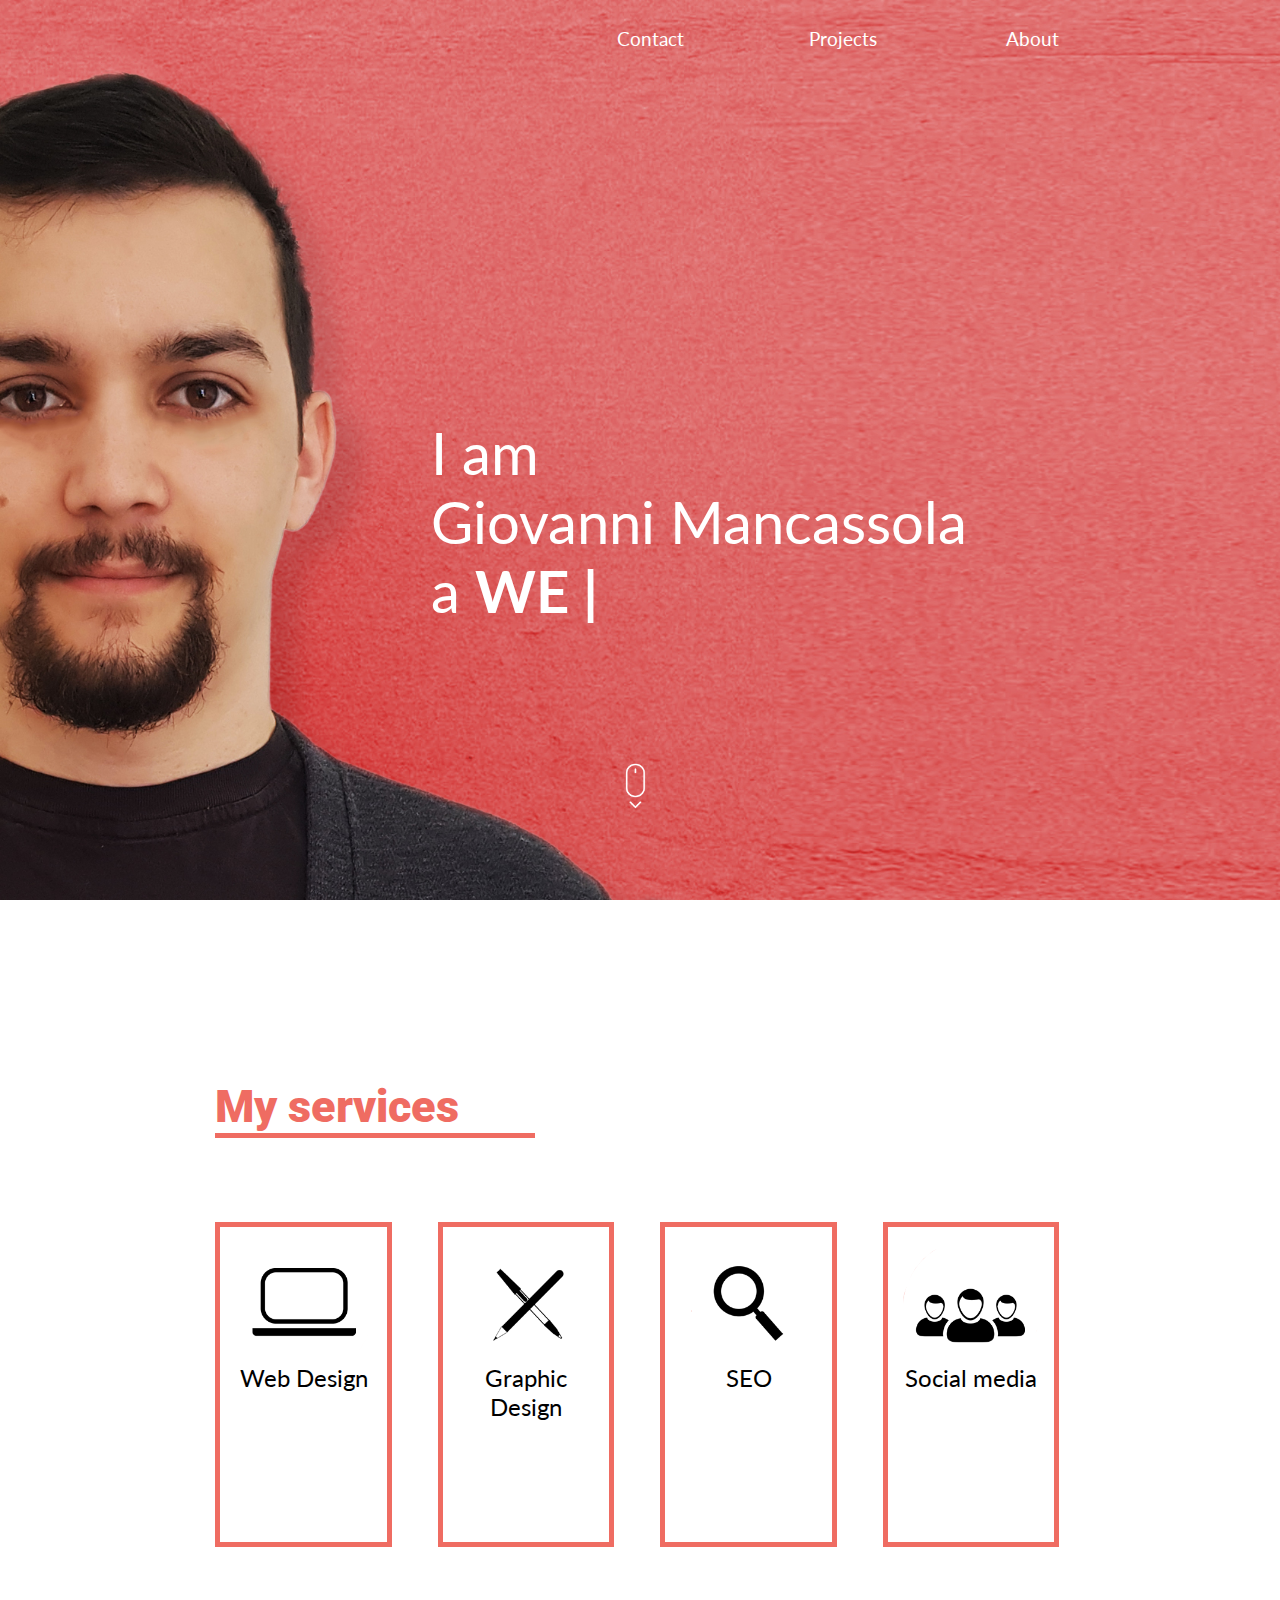
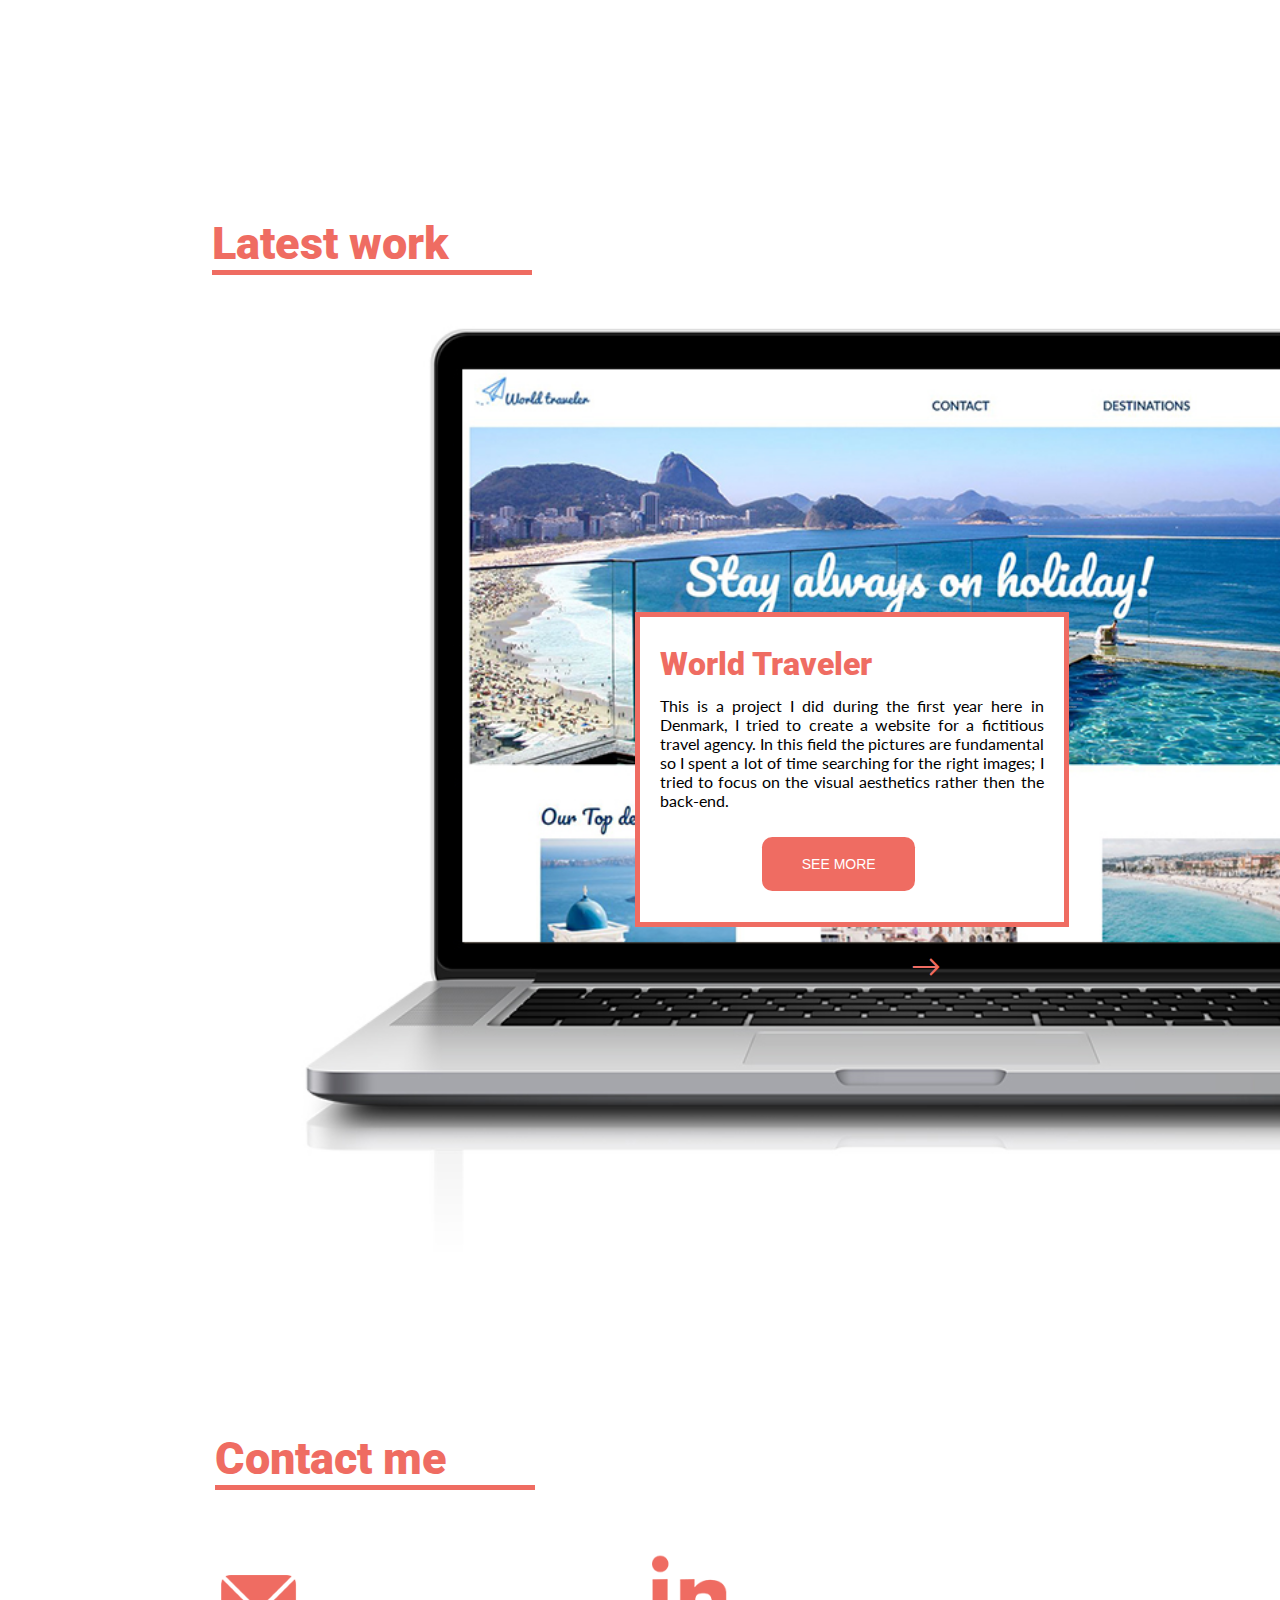
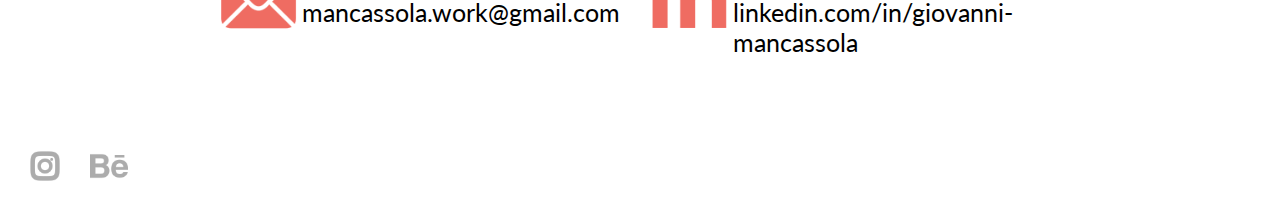
<file: index.html>
<!doctype html>
<html>
<head>
<meta charset="utf-8">
<title>Portfolio Giovanni Mancassola</title>
<meta name="viewport" content="width=device-width, initial-scale=1">
<link href="style_sheet.css" rel="stylesheet" type="text/css">
<link href="https://fonts.googleapis.com/css?family=Lato|Roboto:900" rel="stylesheet">
</head>

<body>
<section class="navBar">
<nav class="nav1">
	<ul id="ulContainer">
		<li class="mainNavL navLinkHP"><a href="about.html">About</a></li>
		<li class="mainNavM navLinkHP"><a href="projects.html">Projects</a></li>
		<li class="mainNavR navLinkHP"><a href="contact.html">Contact</a></li>
	</ul>
</nav>	
	
<article class="presentation">
	<p class="firstText">I am <br>Giovanni Mancassola<br>a <b class="secondText" id="example4"></b></p>
	<img class="scrollicon" src="images/scrollicon.png">
</article>
</section>
	
<section class="servicesWrap">
	<div class="title"><h2 class="titleStyle">My services</h2><div class="boxTitle"></div></div>
	
    <div class="servicesIcon">
		<div class="iconPlusText" onmouseover="showWhitePic1()" onmouseout="showBlackPic1()">
            <a href="services.html">
            <img id="servicesIconStyleHover1" src="images/servicesIcon1Hover.png">
            <img id="servicesIconStyle1" src="images/servicesIcon1.png">
            <p id="servicesIconTextStyle">Web Design</p>
            </a>
		</div>
		
        <div class="iconPlusText" onmouseover="showWhitePic2()" onmouseout="showBlackPic2()">
            <a href="services.html">
            <img id="servicesIconStyleHover2" src="images/servicesIcon2Hover.png">
            <img id="servicesIconStyle2" src="images/servicesIcon2.png">
            <p id="servicesIconTextStyle">Graphic Design</p>
            </a>
        </div>
		
        <div class="iconPlusText" onmouseover="showWhitePic3()" onmouseout="showBlackPic3()">
            <a href="services.html">
            <img id="servicesIconStyleHover3" src="images/servicesIcon3Hover.png">
            <img id="servicesIconStyle3" src="images/servicesIcon3.png">
            <p id="servicesIconTextStyle">SEO</p>
            </a>
        </div>
		
        <div class="iconPlusTextR" onmouseover="showWhitePic4()" onmouseout="showBlackPic4()">
            <a href="services.html">
            <img id="servicesIconStyleHover4" src="images/servicesIcon4Hover.png">
            <img id="servicesIconStyle4" src="images/servicesIcon4.png">
            <p id="servicesIconTextStyle">Social media</p>
            </a>
        </div>
	</div>
    
</section>
	
<section class="latestWorkWrap">
	<div class="title"><h2 class="titleStyle">Latest work</h2><div class="boxTitle"></div></div>
	<div class="bigLabel">
		<h2 class="latestWorkTitle">World Traveler</h2>
		<p class="textLatestWork">This is a project I did during the first year here in Denmark, I tried to create a website for a fictitious travel agency. In this field the pictures are fundamental so I spent a lot of time searching for the right images; I tried to focus on the visual aesthetics rather then the back-end.</p>
		<div class="buttonAndArrow">
            <a href="single_project.html">
            <button class="buttonStyleLatestWork">SEE MORE</button><i id="iconButtonAnimation">&rarr;</i>
            </a>
        </div>
	</div>
</section>
	
<section class="contactWrap">
    <div class="title"><h2 class="titleStyle">Contact me</h2><div class="boxTitle"></div></div>
    
    <div class="mailContact">
        <img class="contactIcon" src="images/mailIcon.png">
        <p class="textContactHomePage">mancassola.work@gmail.com</p>
    </div>
    
    <div class="linkedinContact">
        <img class="contactIcon" src="images/linkedinIcon.png">
        <p class="textContactHomePage">linkedin.com/in/giovanni-mancassola</p>
    </div>
</section>


<a href="https://www.instagram.com/" target="_blank"><img class="footerIcon" src="images/logoIG.png"></a>
<a href="https://www.behance.net" target="_blank"><img class="footerIcon" src="images/logoBE.png"></a>
<script src="typeit.js"></script>
<script src="buttare.js"></script>
</body>
</html>
</file>
<file: style_sheet.css>
@charset "utf-8";
* {
	padding: 0;
	margin: 0;
	}
	body{
	font-family: 'Lato', sans-serif;
}
	ul {
	list-style: none;
}
	a {
	text-decoration: none;
	color: inherit;
}
	p {
	text-align: justify;
}

/* ------------------HOME ------------------->*/
.navBar {
height: 100vh;
background-image: url("images/intoBackground.jpg");
background-size: cover;
color: white;
font-size: 1.2em;
display: grid;
grid-template-columns: 1fr 1fr 1fr 1fr 1fr 1fr 1fr 1fr 1fr 1fr 1fr 1fr;
grid-gap: 1vw;
grid-template-rows: repeat(2, auto);
grid-template-areas: 
". . . . nav1 nav1 nav1 nav1 nav1 nav1 . ."
". . . . presentation presentation presentation presentation presentation presentation . .";
}
.nav1{
grid-area: nav1;
margin-top: 3vh;
}
.presentation{
grid-area: presentation;
margin: 30vh 0 0;
}
.mainNavL {
float: left;	
}
.mainNavM {
float: left;
margin: 0 20vw;
}
.mainNavR {
float: left;
}
.navLinkHP {
width:5vw;
text-align:center;
}
.navLinkHP:hover {
border-bottom: white 2px solid;
}
.firstText{
font-size: 3em;	
}
.secondText{
font-size: 1.em;	
}
.scrollicon{
width: 4vw;
margin: 15vh 14vw 0;
}

.servicesWrap {
margin: 20vh 0 0vh;
display: grid;
grid-template-columns: 1fr 1fr 1fr 1fr 1fr 1fr 1fr 1fr 1fr 1fr 1fr 1fr;
grid-gap: 1vw;
grid-template-rows: repeat(2, auto);
grid-template-areas: 
". . title title title title title . . . . ."
". . servicesIcon servicesIcon servicesIcon servicesIcon servicesIcon servicesIcon servicesIcon servicesIcon . .";
}
.title{
grid-area: title;
font-family: 'Roboto', sans-serif;
}
.titleStyle{
font-size: 45px;
color:#ef6c62;
font-weight:900;
}
.boxTitle{
width: 25vw;
height: 0.5vh;
background-color: #ef6c62;
}
.servicesIcon{
grid-area: servicesIcon;
margin-top: 8vh;
}
.iconPlusText{
float: left;
background-color: white;
border: #ef6c62 solid 5px;
width: 13vw;
height: 35vh;
margin-right: 3.6vw;
color: black;
box-shadow: 0;
}
.iconPlusText:hover{
background-color: #ef6c62;
color: white;
box-shadow: 0 4px 8px 0 rgba(0, 0, 0, 0.2), 0 6px 20px 0 rgba(0, 0, 0, 0.19);	
}
.iconPlusTextR{
float: left;
border: #ef6c62 solid 5px;
width: 13vw;
height: 35vh;
background-color: white;
color: black;
box-shadow: 0;
}
.iconPlusTextR:hover{
background-color: #ef6c62;
color: white;
box-shadow: 0 4px 8px 0 rgba(0, 0, 0, 0.2), 0 6px 20px 0 rgba(0, 0, 0, 0.19);	
}
#servicesIconStyle1 {
width: 12vw;
margin-left: 0.7vw;
display:block;
}
#servicesIconStyleHover1{
width: 12vw;
margin-left: 0.7vw;
display:none;
}
#servicesIconStyle2 {
width: 12vw;
margin-left: 0.7vw;
display:block;
}
#servicesIconStyleHover2{
width: 12vw;
margin-left: 0.7vw;
display:none;
}
#servicesIconStyle3 {
width: 12vw;
margin-left: 0.7vw;
display:block;
}
#servicesIconStyleHover3{
width: 12vw;
margin-left: 0.7vw;
display:none;
}
#servicesIconStyle4 {
width: 12vw;
margin-left: 0.7vw;
display:block;
}
#servicesIconStyleHover4{
width: 12vw;
margin-left: 0.7vw;
display:none;
}
#servicesIconTextStyle{
margin:-3vh 1.2vw;
font-size: 1.5em;
text-align:center;
}

.latestWorkWrap {
height: 115vh;
background-image: url(images/latestWork.jpg);
background-size: cover;
margin: 30vh 0 20vh;
display: grid;
grid-template-columns: 1fr 1fr 1fr 1fr 1fr 1fr 1fr 1fr 1fr 1fr 1fr 1fr;
grid-gap: 1vw;
grid-template-rows: repeat(2, auto);
grid-template-areas: 
". . title title title title title . . . . ."
". . . . . . bigLabel bigLabel bigLabel bigLabel . .";
}
.bigLabel{
grid-area: bigLabel;
border: 5px solid #ef6c62;
background-color: white;
width: 30vw;
height: 30vh;
padding: 15px 20px 20px;
}
.latestWorkTitle{
line-height: 2;
font-family: 'Roboto', sans-serif;
font-weight:900;
font-size:2em;
color: #ef6c62;;
}
.textLatestWork{
font-size: 1em;
text-align: justify;
}
.buttonAndArrow{
margin: 0 8vw;
}
.buttonStyleLatestWork{
background-color: #ef6c62;
font-size: 14px;
color: white;
border: none;
cursor: pointer;
margin: 3vh 0vw;
width: 12vw;
height: 6vh;
border-radius: 0.8vw;
}
#iconButtonAnimation{
padding-top: 3.2vh;	
transition: 1s;
display: block;
font-size: 30px;
color: #ef6c62;
float: right;
}
.buttonStyleLatestWork:hover + #iconButtonAnimation{
transform: translate(-45px,0px);
color: white; 
}

.contactWrap {
margin: 0vh 0 10vh;
display: grid;
grid-template-columns: 1fr 1fr 1fr 1fr 1fr 1fr 1fr 1fr 1fr 1fr 1fr 1fr;
grid-gap: 1vw;
grid-template-rows: repeat(2, auto);
grid-template-areas: 
". . title title title title title . . . . ."
". . mailContact mailContact mailContact mailContact linkedinContact linkedinContact linkedinContact linkedinContact . .";
}
.mailContact{
grid-area:mailContact;
margin-top:5vh;
}
.linkedinContact{
grid-area:linkedinContact;
margin-top:5vh;
}
.contactIcon{
float:left;
height: 10vh;	
}
.textContactHomePage{
padding: 5.5vh 0 0 6vw;
font-size:25px;
}
/* <------------------ HOME -------------------*/
/* <------------------ FOOTER -------------------*/
.footerIcon {
float:left;
width: 3vw;
margin: 0 0 2vh 2vw;
}
/* <------------------ FOOTER -------------------*/
/* <------------------SERVICES -------------------> */
.servicesPageWrap {
margin: 15vh 0 00vh;
display: grid;
grid-template-columns: 1fr 1fr 1fr 1fr 1fr 1fr 1fr 1fr 1fr 1fr 1fr 1fr;
grid-gap: 1vw;
grid-template-rows: repeat(2, auto);
grid-template-areas: 
". . title title title title title . . . . ."
". . iconServicesPage1 iconServicesPage1 iconServicesPage1 textServices1 textServices1 textServices1 textServices1 textServices1 . ."
". . iconServicesPage2 iconServicesPage2 iconServicesPage2 textServices2 textServices2 textServices2 textServices2 textServices2 . ."
". . iconServicesPage3 iconServicesPage3 iconServicesPage3 textServices3 textServices3 textServices3 textServices3 textServices3 . ."
". . iconServicesPage4 iconServicesPage4 iconServicesPage4 textServices4 textServices4 textServices4 textServices4 textServices4 . .";
}
.iconServicesPage1{
grid-area: iconServicesPage1;
}
.textServices1{
grid-area: textServices1;
padding-top: 8vh;
}
.iconServicesPage2{
grid-area: iconServicesPage2;
}
.textServices2{
grid-area: textServices2;
padding-top: 8vh;
}
.iconServicesPage3{
grid-area: iconServicesPage3;
}
.textServices3{
grid-area: textServices3;
padding-top: 8vh;
}
.iconServicesPage4{
grid-area: iconServicesPage4;
margin-top: -5vh;
}
.textServices4{
grid-area: textServices4;
padding-top: 8vh;
}
/* <------------------SERVICES -------------------> */
/* ------------------GENERAL NAV BAR ------------------->*/
.navBarGeneral {
color: #6f6f6f;
font-size: 1.2em;
display: grid;
grid-template-columns: 1fr 1fr 1fr 1fr 1fr 1fr 1fr 1fr 1fr 1fr 1fr 1fr;
grid-gap: 1vw;
grid-template-rows: repeat(2, auto);
grid-template-areas: 
". . nav1 nav1 nav1 nav1 nav1 nav1 nav1 nav1 . ."
}
.nav1{
grid-area: nav1;
margin-top: 3vh;
}
.mainNavHome {
float: left;
font-weight: bold;
}
.mainNavL {
float: right;	
}
.mainNavM {
float: right;
margin: 0 10vw;
}
.mainNavR {
float: right;
}
.navLink {
width:5vw;
text-align:center;
}
.active, .navLink:hover {
border-bottom: #ef6c62 2px solid;
}
/* ------------------ GENERAL NAV BAR ------------------->*/
/* ------------------ CONTACT ------------------->*/
.contactPageWrap {
margin: 15vh 0 10vh;
display: grid;
grid-template-columns: 1fr 1fr 1fr 1fr 1fr 1fr 1fr 1fr 1fr 1fr 1fr 1fr;
grid-gap: 1vw;
grid-template-rows: repeat(4, auto);
grid-template-areas:
". . imageContact imageContact imageContact imageContact imageContact imageContact imageContact imageContact. ."
". . title title title title title . . . . ."
". . contactInfo contactInfo contactInfo contactInfo textContact textContact textContact textContact . ."
}
.imageContact {
grid-area: imageContact;
margin: 0 0 7vh;
height: 46.4vh;
}
#boxTitleContact{
width: 30vw;
}
.contactInfo{
grid-area: contactInfo;
}
.iconContactPage{
float:left;
height: 7vh;	
}
.textContact{
grid-area: textContact;
margin-top: -3vh;
}
.textInfoContactPage{
padding: 3vh 0 0 4vw;
font-size:25px;
}
.mailContactPage{
margin-bottom: 4vh;
}
/* <------------------CONTACT -------------------*/
/* ------------------ABOUT ------------------->*/
.introAboutWrap {
margin: 15vh 0 0vh;
display: grid;
grid-template-columns: 1fr 1fr 1fr 1fr 1fr 1fr 1fr 1fr 1fr 1fr 1fr 1fr;
grid-gap: 1vw;
grid-template-rows: repeat(2, auto);
grid-template-areas:
". . imageAbout imageAbout imageAbout titleTextIconAbout titleTextIconAbout titleTextIconAbout titleTextIconAbout titleTextIconAbout titleTextIconAbout .";
}
.imageAbout {
grid-area: imageAbout;
height: 90vh;
}
.titleTextIconAbout {
grid-area: titleTextIconAbout;
}
.aboutTitle{
font-family: 'Roboto', sans-serif;	
}
.textAbout{
margin: 10vh 0 0;
}
.iconAbout{
margin: 0vh 0 0;
}
.iconTextAbout{
margin: 3vh 0 0 7vw;
float:right;
}
.introIconAbout{
float: left;
width: 2vw;
}
.introIconAboutMail{
float: left;
margin: 0.5vh 0 0;
width: 2vw;
}
.introTextAbout {
padding: 1.5vh 0 0 3vw;
font-size:20px;
}
.studiesWrap {
margin: -9vh 0 10vh;
display: grid;
grid-template-columns: 1fr 1fr 1fr 1fr 1fr 1fr 1fr 1fr 1fr 1fr 1fr 1fr;
grid-gap: 1vw;
grid-template-rows: repeat(2, auto);
grid-template-areas:
". . aboutLongTitle aboutLongTitle aboutLongTitle aboutLongTitle aboutLongTitle . . . . ."
". . logoTextAbout logoTextAbout logoTextAbout logoTextAbout logoTextAbout logoTextAbout logoTextAbout logoTextAbout . .";
}
.aboutLongTitle {
font-family: 'Roboto', sans-serif;
grid-area: aboutLongTitle;
}
.boxTitleAbout{
height: 60vh;
border-top: 0.5vh solid #ef6c62;
border-right: 0.5vh solid #ef6c62;
width: 42vw;	
}
.logoTextAbout {
grid-area: logoTextAbout;
}
.logoText{
margin: -55vh 0vw 25vh 25.3vw;
}
.courseName{
font-weight: bold;
line-height: 3vh;
}
.logoStudiesWorkAbout {
float: left;
width: 15vw;
}
.textStudiesWorkAbout {
float: left;
margin: 3vh 0 0 3vw;
}
.textStudiesWorkAbout2 {
float: left;
margin: 15vh 0 0 3vw;
}
.textStudiesWorkAbout3 {
float: left;
margin: 4.5vh 0 0 3vw;
}
.textStudiesWorkAbout4 {
float: left;
margin: 6.5vh 0 0 3vw;
}
.workWrap {
margin: 10vh 0 10vh;
display: grid;
grid-template-columns: 1fr 1fr 1fr 1fr 1fr 1fr 1fr 1fr 1fr 1fr 1fr 1fr;
grid-gap: 1vw;
grid-template-rows: repeat(2, auto);
grid-template-areas:
". . aboutLongTitle aboutLongTitle aboutLongTitle aboutLongTitle aboutLongTitle . . . . ."
". . logoTextAbout logoTextAbout logoTextAbout logoTextAbout logoTextAbout logoTextAbout logoTextAbout logoTextAbout . .";
}
/* <------------------ABOUT -------------------*/
/* ------------------PROJECT ------------------->*/
.projectWrap {
margin: 15vh 0 0;
display: grid;
grid-template-columns: 1fr 1fr 1fr 1fr 1fr 1fr 1fr 1fr 1fr 1fr 1fr 1fr;
grid-gap: 1vw;
grid-template-rows: repeat(2, auto);
grid-template-areas: 
". . title title title title title . . . . ."
". . picProject1 picProject1 picProject1 picProject1 picProject1 picProject1 picProject1 picProject1 . ."
". . picProject2 picProject2 picProject2 picProject2 picProject2 picProject2 picProject2 picProject2 . ."
". . picProject3 picProject3 picProject3 picProject3 picProject3 picProject3 picProject3 picProject3 . ."
". . picProject4 picProject4 picProject4 picProject4 picProject4 picProject4 picProject4 picProject4 . .";
}

#titleProjects{
margin-bottom: 8vh;
}
.picProject1 {
position: relative;
grid-area: picProject1;
}
.picProject2 {
position: relative;
grid-area: picProject2;
}
.picProject3 {
position: relative;
grid-area: picProject3;
}
.picProject4 {
position: relative;
grid-area: picProject4;
}
.projectsPic{
height: 51.5vh;
margin-bottom: 5vh;
}
.overlayProjects {
position: absolute;
bottom: 0;
background: rgba(239, 108, 98, 0.6);
width: 100%;
height: 0;
transition: .5s ease;
}
.picProject1:hover .overlayProjects {
height: 100%;
}
.picProject2:hover .overlayProjects {
height: 100%;
}
.picProject3:hover .overlayProjects {
height: 100%;
}
.picProject4:hover .overlayProjects {
height: 100%;
}
#textOverlay {
padding: 37vh 0 0 4vw;
color: white;
font-size: 20px;
position: absolute;
font-weight:bold;
}
.projectName{
width: 25vw;
font-size:30px;
border-bottom: white 0.5vh solid;	
margin-bottom: 2vh;
}
.projectInfo{
width: 13vw;
border-bottom: white 0.5vh solid;	
}
.projectName2{
width: 14vw;
font-size:30px;
border-bottom: white 0.5vh solid;	
margin-bottom: 2vh;
}
.projectName3{
width: 31vw;
font-size:30px;
border-bottom: white 0.5vh solid;	
margin-bottom: 2vh;
}
.projectInfo2{
width: 10vw;
border-bottom: white 0.5vh solid;	
}
.projectName4{
width: 28vw;
font-size:30px;
border-bottom: white 0.5vh solid;	
margin-bottom: 2vh;
}
/* <------------------PROJECT -------------------*/
/* ------------------SINGLE PROJECT ------------------->*/
.singleProjectWrap {
margin: 15vh 0 0vh;
display: grid;
grid-template-columns: 1fr 1fr 1fr 1fr 1fr 1fr 1fr 1fr 1fr 1fr 1fr 1fr;
grid-gap: 1vw;
grid-template-rows: repeat(2, auto);
grid-template-areas: 
". . titleSingleProject titleSingleProject titleSingleProject titleSingleProject titleSingleProject titleSingleProject titleSingleProject . . ."
". . textSingleProject textSingleProject textSingleProject textSingleProject imageSingleProject imageSingleProject imageSingleProject imageSingleProject . .";
}
.titleSingleProject{
grid-area: titleSingleProject;
z-index: 1;
font-family: 'Roboto', sans-serif;
}
.titleStyleSingleProject{
font-size: 66px;
color:#ef6c62;
margin-bottom: 3vh;
line-height: 0.9;
}
.boxTitleSingleProject{
width: 26.2vw;
height: 0.5vh;
background-color: #ef6c62;
}
.textSingleProject{
grid-area: textSingleProject;
margin-top: 6vh;
}
#textDescriptionProject{
margin-bottom: 5vh;
}
.infoProjectL{
margin: 00vh 9.9vw 3vh 0;
float: left;
}
#titleInfoProject{
font-weight:bolder;
line-height: 2;
font-family: 'Roboto', sans-serif;
font-weight:900;
}
.imageSingleProject{
grid-area: imageSingleProject;
}
.imageProject{	
height:65vh;
margin-top: -26vh;
}
#imageProjectDoughnuts{	
margin-top: -31vh;
}
#imageProjectFrost_Degree{	
margin-top: -22vh;
}
.projectDirectLink{
text-transform: uppercase;
font-weight: 900;
font-family: 'Roboto', sans-serif;
}
/* <------------------SINGLE PROJECT -------------------*/
</file>
